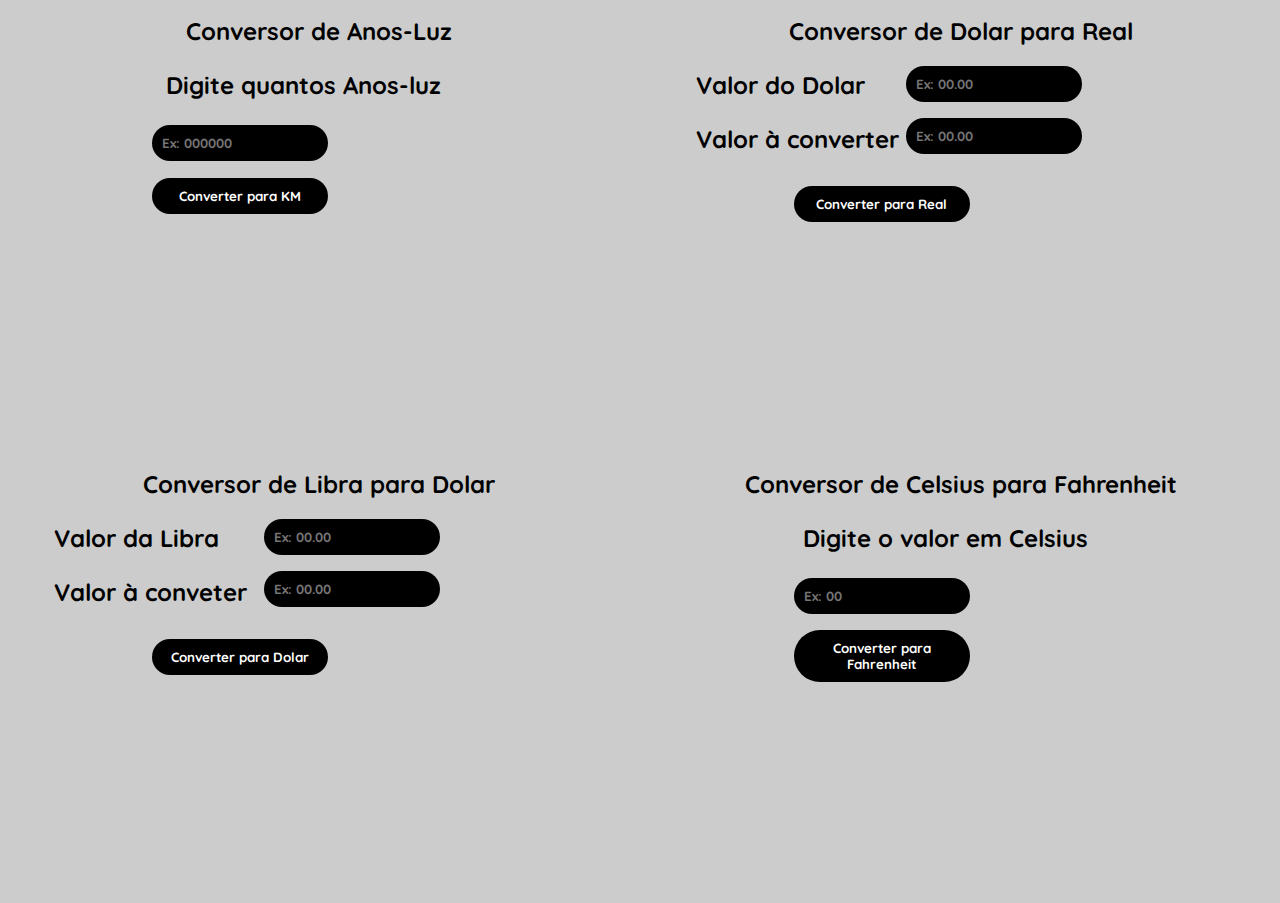
<file: conversores/index.html>
<!DOCTYPE html>
<html lang="en">
<head>
  <meta charset="UTF-8">
  <meta http-equiv="X-UA-Compatible" content="IE=edge">
  <meta name="viewport" content="width=device-width, initial-scale=1.0">
  <title>Conversores</title>
  <link rel="stylesheet" href="style.css">
</head>
<body>
  <div class = "container">
    <div class = anoLuz>
      <div class = "title">Conversor de Anos-Luz</div>
      <div class = "boxContent">
        <label>Digite quantos Anos-luz</label>
        <input type = "number" placeholder = "Ex: 000000" id = "numAnoLuz">
        <button id = "btnAnoLuz">Converter para KM</button>
      </div>
      <span id = "resultAnoLuz"></span>
    </div>
    <div class = dolarReal>
      <div class = "title">Conversor de Dolar para Real</div>
      <div class = "boxContentMoney">
        <label>Valor do Dolar</label>
        <label>Valor à converter</label>
        <input type = "number" placeholder = "Ex: 00.00" id = "valorDolar">
        <input type = "number" placeholder = "Ex: 00.00" id = "valorParaConverter">
        <button id = "btnDolarReal">Converter para Real</button>
      </div>
      <span id = "resultDolarReal"></span>
    </div>
    <div class = libraDolar>
      <div class = "title">Conversor de Libra para Dolar</div>
      <div class = "boxContentMoney">
        <label>Valor da Libra</label>
        <label>Valor à conveter</label>
        <input type = "number" placeholder = "Ex: 00.00" id = "valorLibra">
        <input type = "number" placeholder = "Ex: 00.00" id = "valorParaConverterLibra">
        <button id = "btnLibraDolar">Converter para Dolar</button>
      </div>
      <span id = "resultLibraDolar"></span>
    </div>
    <div class = celsius>
      <div class = "title">Conversor de Celsius para Fahrenheit</div>
      <div class = "boxContent">
        <label>Digite o valor em Celsius</label>
        <input type = "number" placeholder = "Ex: 00" id = "numCelsius">
        <button id = "btnCelsius">Converter para Fahrenheit</button>
      </div>
      <span id = "resultCelsius"></span>
    </div>
  </div> 
  <script src="script.js"></script>
</body>
</html>
</file>
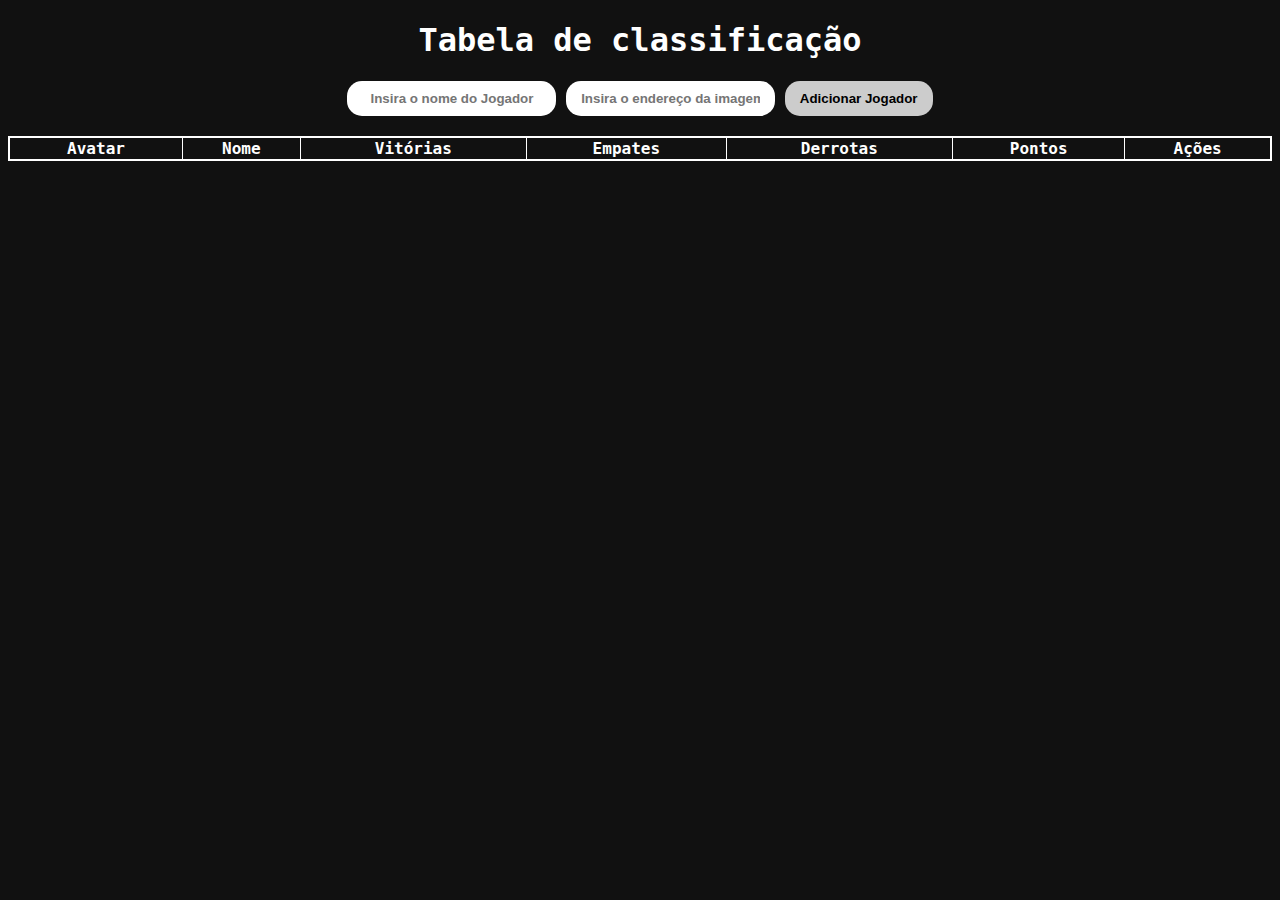
<file: tabela-de-classificacao/index.html>
<!DOCTYPE html>
<html lang="en">
<head>
  <meta charset="UTF-8">
  <meta http-equiv="X-UA-Compatible" content="IE=edge">
  <meta name="viewport" content="width=device-width, initial-scale=1.0">
  <title>Tabela de classificação</title>
  <link rel="stylesheet" href="style.css">
</head>
<body>
  <h1>Tabela de classificação</h1>
  <input type="text" id="nome" placeholder="Insira o nome do Jogador"/>
  <input type="text" id="imagem" placeholder="Insira o endereço da imagem" />
  <button class="btn" onclick="adicionarJogador()">Adicionar Jogador</button>
  <table style="width:100%">
    <thead>
      <tr>
        <th>Avatar</th>
        <th>Nome</th>
        <th>Vitórias</th>
        <th>Empates</th>
        <th>Derrotas</th>
        <th>Pontos</th>
        <th colspan="3">Ações</th>
      </tr>
    </thead>
    <tbody id="tabelaJogadores"></tbody>
  </table>
  <script src="script.js"></script>
</body>
</html>
</file>
<file: conversores/style.css>
@import url('https://fonts.googleapis.com/css2?family=Quicksand:wght@300;400;500;700&display=swap');
*{
  margin: 0;
  padding: 0;
  box-sizing: border-box;
  font-family: 'Quicksand', sans-serif;
  font-weight: 700;
  color: #000;
}
.container{
  background-color: #ccc;
  display: grid;
  grid-template-columns: 1fr 1fr;
  grid-template-rows: 50vh 50vh;
  gap: 0.2rem;
  grid-template-areas: "anoLuz dolarReal"
              "libraDolar celsius";
}
.title, label, span{
  display: flex;
  justify-content: center;
  align-items: center;
  margin-bottom: 1.5rem;
}
.title{
  margin-top: 1rem;
  font-size: 1.5rem;
}
.boxContent{
  width: 70%;
  margin-left: 5rem;
  font-size: 1.5rem;
}
.boxContentMoney > label{
  display: flex;
  align-items: left;
  justify-content: left;
  margin-left: 3.4rem;
  font-size: 1.5rem;
}
.boxContentMoney > input{
  margin-left: 16.5rem;
  position: relative;
  bottom: 7rem;
}
.boxContentMoney > button{
  display: flex;
  justify-content: center;
  align-items: center;
  margin-top: -6rem;
  margin-left: 9.5rem;
}
input, button{
  margin-left: 4.5rem;
  margin-bottom: 1rem;
  width: 11rem;
  border: none;
  border-radius: 50px;
  padding: 10px;
  background-color: #000;
  color: #FFF;
  transition: ease all .8s;
}
button:hover{
  cursor: pointer;
  background-color: #fff;
  color: #000;
}
span{
  font-size: 1.5rem;
  margin-top: -0.5rem;
}
.anoLuz{
  background-image: url("https://images.squarespace-cdn.com/content/v1/5a78ab8490badee028bef0e9/1568935524292-TPSLMXHD9HE6PKN02YOG/[base64]/Interstellar.jpg?format=1500w");
  background-repeat: no-repeat;
  background-attachment: fixed;
  background-position: center bottom;
}
.dolarReal{
  background-image: url("https://ichef.bbci.co.uk/news/640/cpsprodpb/82A2/production/_111124433_dolarreal.jpg");
  background-repeat: no-repeat;
  background-position: center;
}
.libraDolar{
  background-image: url("https://i0.wp.com/terracoeconomico.com.br/wp-content/uploads/2018/09/27144585820_f16bc6f85c_z.jpg?resize=640%2C405&ssl=1");
  background-repeat: no-repeat;
  background-attachment: fixed;
  background-position: bottom left;
}
.celsius{
  background-image: url("https://www.teclasap.com.br/wp-content/uploads/2014/03/fahrenheit-x-celsius.jpg");
  background-position: center ;
}
</file>
<file: tabela-de-classificacao/style.css>
* {
  text-align: center;
}

body {
  font-family: 'Roboto Mono', monospace;
  min-height: 400px;
  background-image: url('https://www.alura.com.br/assets/img/imersoes/dev-2021/tabela-classificacao-bg.png');
  background-color: #111;
  background-size: 100%;
  background-position: center;
  background-repeat: no-repeat;
}

.container {
  text-align: center;
  padding: 20px;
  height: 100vh;
}

.page-title {
  color: #ffffff;
  margin: 0 0 5px;
}

.page-subtitle {
  color: #ffffff;
  margin-top: 5px;
}

.page-logo {
  width: 200px;
}

.alura-logo {
  width: 40px;
  position: absolute;
  top: 10px;
  right: 10px;
}

table {
  border: 2px solid white;
  border-collapse: collapse;
}

h1 {
  color: white;
}

th, tr, td {
  border: solid 1px white;
  color: white;
}
img{
width: 100px;
height: 100px;
}
input, .btn{
margin-bottom: 20px;
border: none;
padding: 10px 15px;
border-radius: 15px;
font-weight: 700;
}
.btn{
cursor: pointer;
background-color: #ccc;
transition: ease all .5s;
}
.btn:hover{
background-color: #4285F4;
}
</file>
